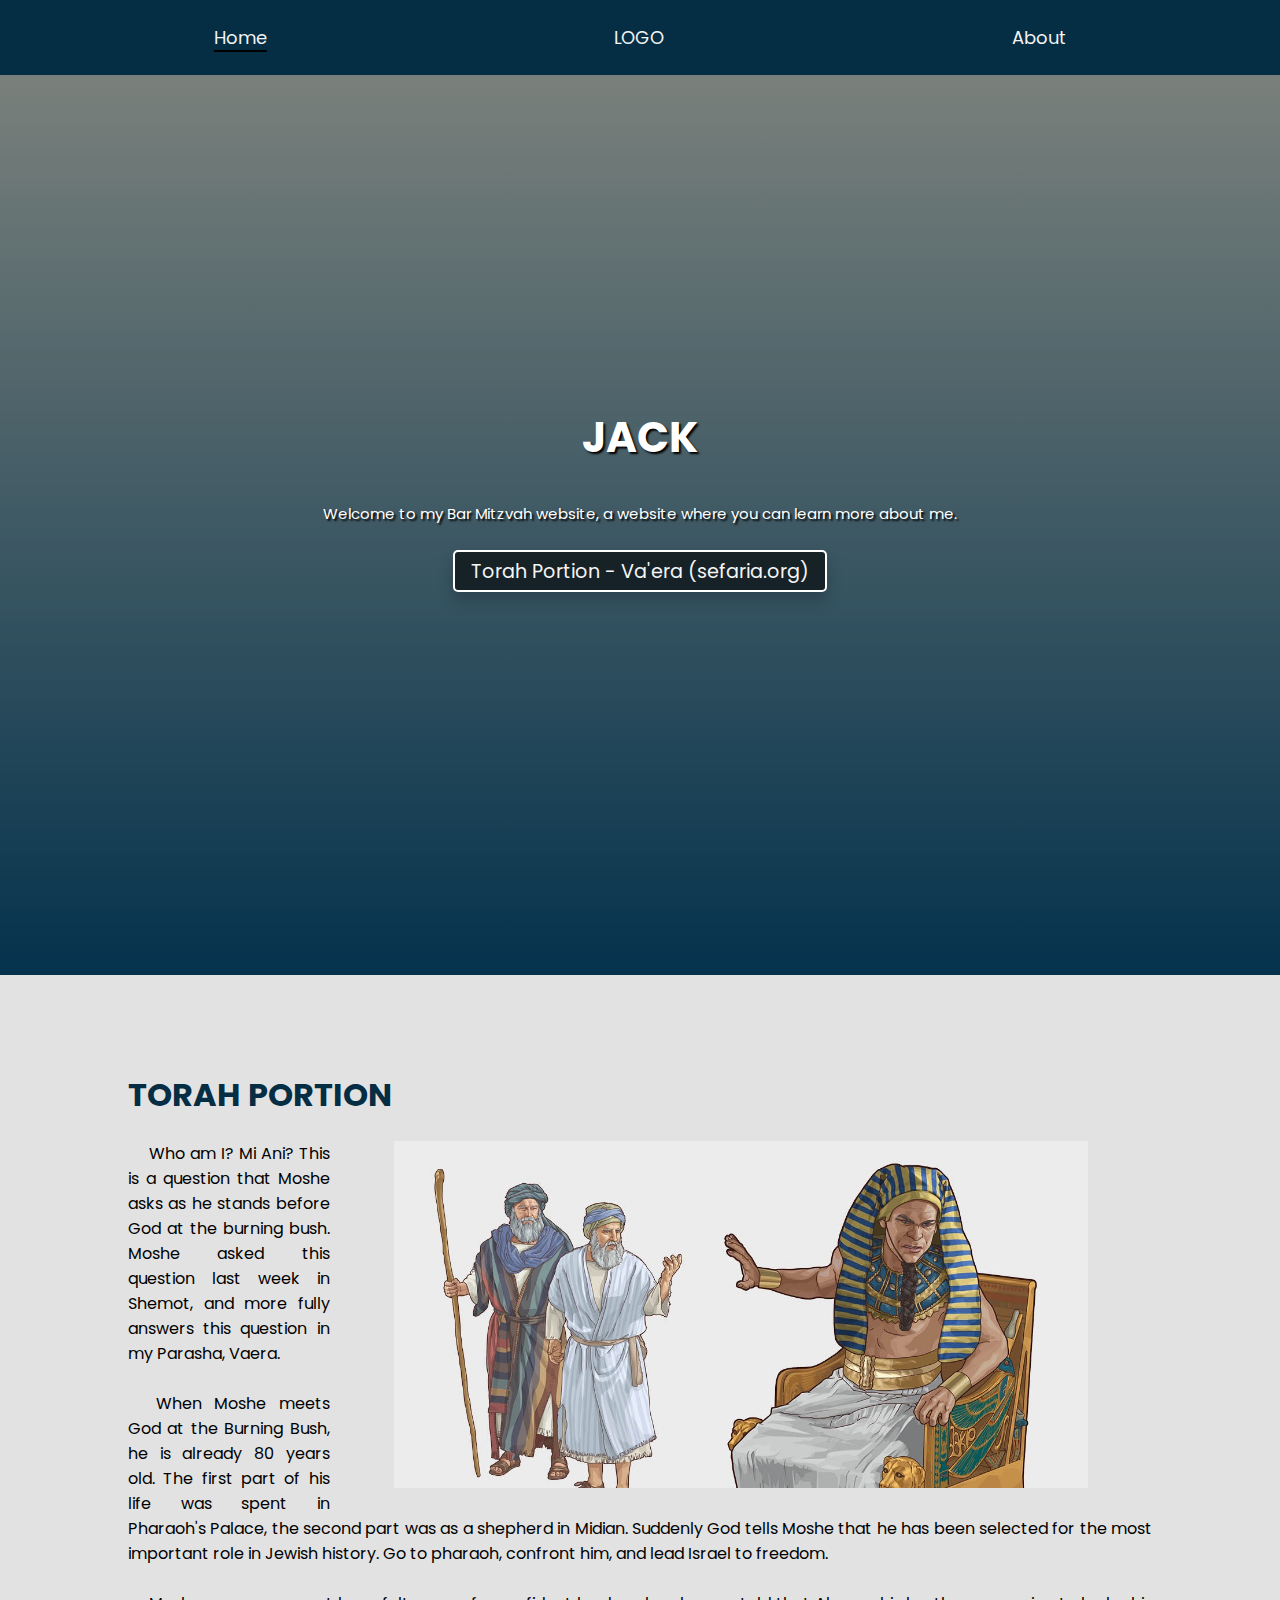
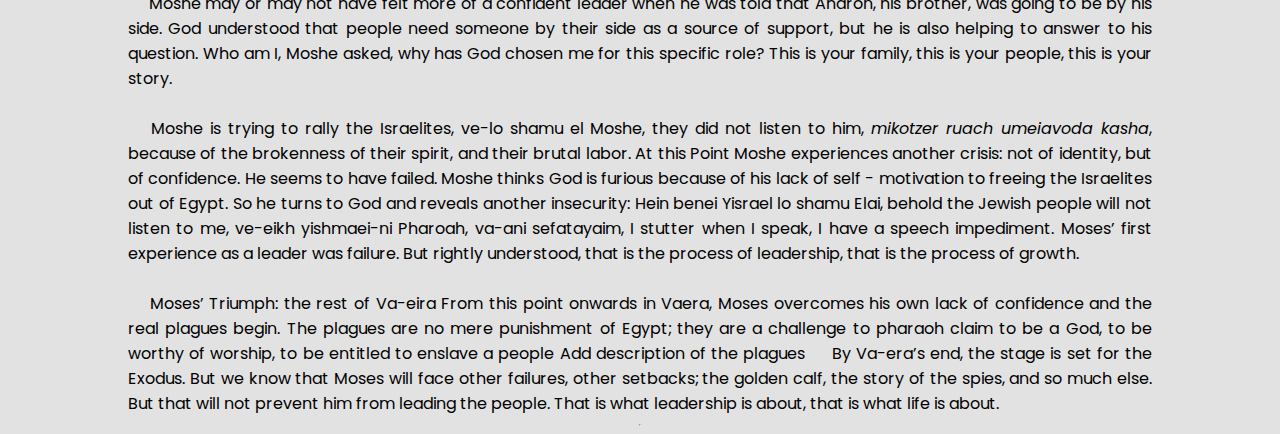
<file: index.html>
<!DOCTYPE html>
<html lang="en">
<head>
    <meta charset="UTF-8">
    <meta http-equiv="X-UA-Compatible" content="IE=edge">
    <meta name="viewport" content="width=device-width, initial-scale=1.0">
    <title>Bar Mitzvah Website</title>
    <link rel="stylesheet" href="style.css">
    <script src="script.js" defer></script>
</head>
<body>

    <!--NavBar-->

    <nav>
        <ul>
            <li id="dropDown" class="active"><a href="">Home</a></li>
            <li id="logo"><a href="">LOGO</a></li>
            <li id="dropDown"><a href="about.html">About</a></li>
        </ul>
    </nav>

    <!--Welcome Page-->

    <div class="welcome">

        <div id="keep this for fun">
           
        </div>

        <div class="overlay">
            <h1 id="h1">JACK BENJAMIN HERZ</h1>
            
            <p>Welcome to my Bar Mitzvah website, a website where you can learn more about me. </p>

            <a href="https://www.sefaria.org/Exodus.6.2-9.35?lang=bi&aliyot=0"> <button id="btn">Torah Portion - Va'era (sefaria.org)</button></a>
        </div>
    </div>

    <!-- Torah Portion-->
    <div class="torahPortion" id="torahPortion">
        <h1>TORAH PORTION</h1>
        <img src="643.jfif" alt="" id="torahImg">
        <p> &ensp;&ensp; Who am I? Mi Ani? This is a question that Moshe asks as he stands before God at the burning bush. Moshe asked this question last week in Shemot, and more fully answers this question in my Parasha, Vaera.<br><br>
            &ensp;&ensp; When Moshe meets God at the Burning Bush, he is already 80 years old. The first part of his life was spent in Pharaoh's Palace, the second part was as a shepherd in Midian. Suddenly God tells Moshe that he has been selected for the most important role in Jewish history. Go to pharaoh, confront him, and lead Israel to freedom. <br><br>
          
            &ensp;&ensp; Moshe may or may not have felt more of a confident leader when he was told that Aharon, his brother, was going to be by his side. God understood that people need someone by their side as a source of support, but he is also helping to answer to his question.  Who am I, Moshe asked, why has God chosen me for this specific role? This is your family, this is your people, this is your story.<br><br>
            &ensp;&ensp;  Moshe is trying to rally the Israelites, ve-lo shamu el Moshe, they did not listen to him, <i>mikotzer ruach umeiavoda kasha</i>,  because of  the brokenness of their spirit, and  their brutal labor.  At this Point Moshe experiences another crisis: not of identity, but of confidence.  He seems to have failed. Moshe thinks God is furious because of his lack of self - motivation to freeing the Israelites out of Egypt. So he turns to God and reveals another insecurity: Hein benei Yisrael lo shamu Elai, behold the Jewish people will not listen to me, ve-eikh yishmaei-ni Pharoah, va-ani sefatayaim, I stutter when I speak, I have a speech impediment.  Moses’ first experience as a leader was failure.  But rightly understood, that is the process of leadership, that is the process of growth.<br><br>  
            &ensp;&ensp;  Moses’ Triumph: the rest of Va-eira From this point onwards in Vaera, Moses overcomes his own lack of confidence and the real plagues begin.  The plagues are no mere punishment of Egypt; they are a challenge to pharaoh claim to be a God, to be worthy of worship, to be entitled to enslave a people Add description of the plagues
            &ensp;&ensp;     By Va-era’s end, the stage is set for the Exodus.  But we know that Moses will face other failures, other setbacks; the golden calf, the story of the spies, and so much else.  But that will not prevent him from leading the people.  That is what leadership is about, that is what life is about.
          
        </p>
    </div>

    <hr>



    
    
</body>
</html>
</file>
<file: style.css>
@import url("https://fonts.googleapis.com/css2?family=Poppins:wght@200;400;600&display=swap");
@import url('https://fonts.googleapis.com/css2?family=Roboto:ital@0;1&display=swap');
@import url('https://fonts.googleapis.com/css2?family=Mulish:wght@600;700&display=swap');

* {
    box-sizing: border-box;
    font-family: 'Poppins';
}

html {
    scroll-behavior: smooth;
  }

body {
    overflow-x: hidden;
    font-family: "Poppins", sans-serif;
    margin: 0;
    min-height: 100vh;
    background-color: rgb(226, 226, 226);
    display: flex;
    align-items: center;
    justify-content: center;
    flex-direction: column;
}

/* -------------- NavBar -------------- */

nav{
    width: 100vw;
    height: 75px; /*change to 55*/
   
    display: flex;
    align-items: center;
    justify-content: center;

    background-color: rgb(5, 45, 68);
    
    position: fixed;
    top: 0;
    z-index: 2;



}


nav ul{
    
    padding : 0px 40px;
    width: inherit;
    list-style : none;
    display : flex;
    justify-content: space-around;
    align-items: center;
    text-align: center;
  }


  
nav ul li{
    /*border  : solid 1px black;*/
    margin: 0px 27px;
    font-size: 18px; /*change to 16*/
  }

nav ul li a{
    text-decoration: none;
    color: rgb(243, 243, 243);
}

.active{
    text-decoration: underline; 
    text-underline-offset: 6px !important ;
    text-decoration-thickness: 2px;
}

/* ----------- Welcome Page --------------- */  

.welcome{
    overflow: hidden;
    width: 100vw;
    height: 100vh;
    margin-top: 75px;
    background-image: linear-gradient(180deg, rgb(202, 214, 206), rgb(8, 84, 128));
}



.overlay{
    height: inherit;
    width: inherit;
    background-color: rgba(0,0,0,0.4);
    margin-top: 75px;

    position: absolute;
    left: 0;
    top: 0;
    bottom: 0;
    right: 0;
    display: flex;
    align-items: center;
    justify-content: center;
    flex-direction: column;
    color: rgb(255, 255, 255);
}
.overlay h1{
    position: relative;
    top: -40px;
    font-size: 42px;
    text-shadow: 2px 2px 2px black;
    text-align: center;
}

.overlay p{
    position: relative;
    top: -50px;
    font-size: 15px;
    text-shadow: 2px 2px 2px black;
    text-align: center; 
    padding: 0 50px;
}

#btn{
    background-color: rgba(0, 0, 0, 0.596);
    border: 2.5px solid white;
    border-radius: 5px;
    color: rgb(245, 245, 245);
    font-size: 1.2rem;
    padding: .3rem 1.0rem;
    box-shadow: 0px 8px 16px 0px rgba(0,0,0,0.2);
    cursor: pointer;
    font-family: 'Poppins';
    position: relative;
    top: -40px;
}

button:focus{
    outline: none;
}

button:hover{
    background-color: rgb(126, 126, 126) !important;
    transform: translate(2px, 2px);  
}

button:active{
    transform: translate(3px, 3px); 
}

/* ----------- Torah Portion -----------*/

.torahPortion{
    overflow: hidden;
    width: 100vw;
    /*height: 100vh;*/
    margin-top: 75px;
    
}
.torahPortion h1{
    margin-left: 10vw;
    color: rgb(5, 45, 68);
}

#torahImg{
    float: right;
    height: 40vh;
    margin-right: 10vw;
    padding: 0 5vw 1vw 5vw;
   
}

.torahPortion p {
    margin: 0 10vw;
    text-align: justify;
}


/* -------------- About Me -----------------*/

.about{
    overflow: hidden;
    width: 100vw;
    height: 100vh;
    margin-top: 75px;
    border: 1px solid green;
}
.about h1{
    margin-left: 10vw;
    color: rgb(5, 45, 68);
}

#aboutImg{
    float: left;
    height: 40vh;
    margin-left: 10vw;
    padding: 0 5vw 1vw 5vw;
}

.about p {
    margin: 0 10vw;
    text-align: justify;
}

/* -------------- MY FAMILY ---------*/
.myFamily{
    overflow: hidden;
    width: 100vw;
    height: 100vh;
    margin-top: 75px;
    border: 1px solid green;
}
.myFamily h1{
    margin-left: 10vw;
    color: rgb(5, 45, 68);
}

#familyImg{
    float: right;
    height: 40vh;
    margin-right: 10vw;
    padding: 0 5vw 1vw 5vw;
}

.myFamily p {
    margin: 0 10vw;
    text-align: justify;
}


/* -------------- Carousel ------------*/

.carousel {
    box-shadow: 2px 2px 5px rgba(0, 0, 0, 0.3);
    overflow: hidden;
    height: 50vw;
    width: 75vw;
}

.image-container {
    display: flex;
    transition: transform 0.5s ease-in-out;
    transform: translateX(0);
}

.image-container img {
    object-fit: cover;
    height: 50vw;
    width: 75vw;
}
</file>
